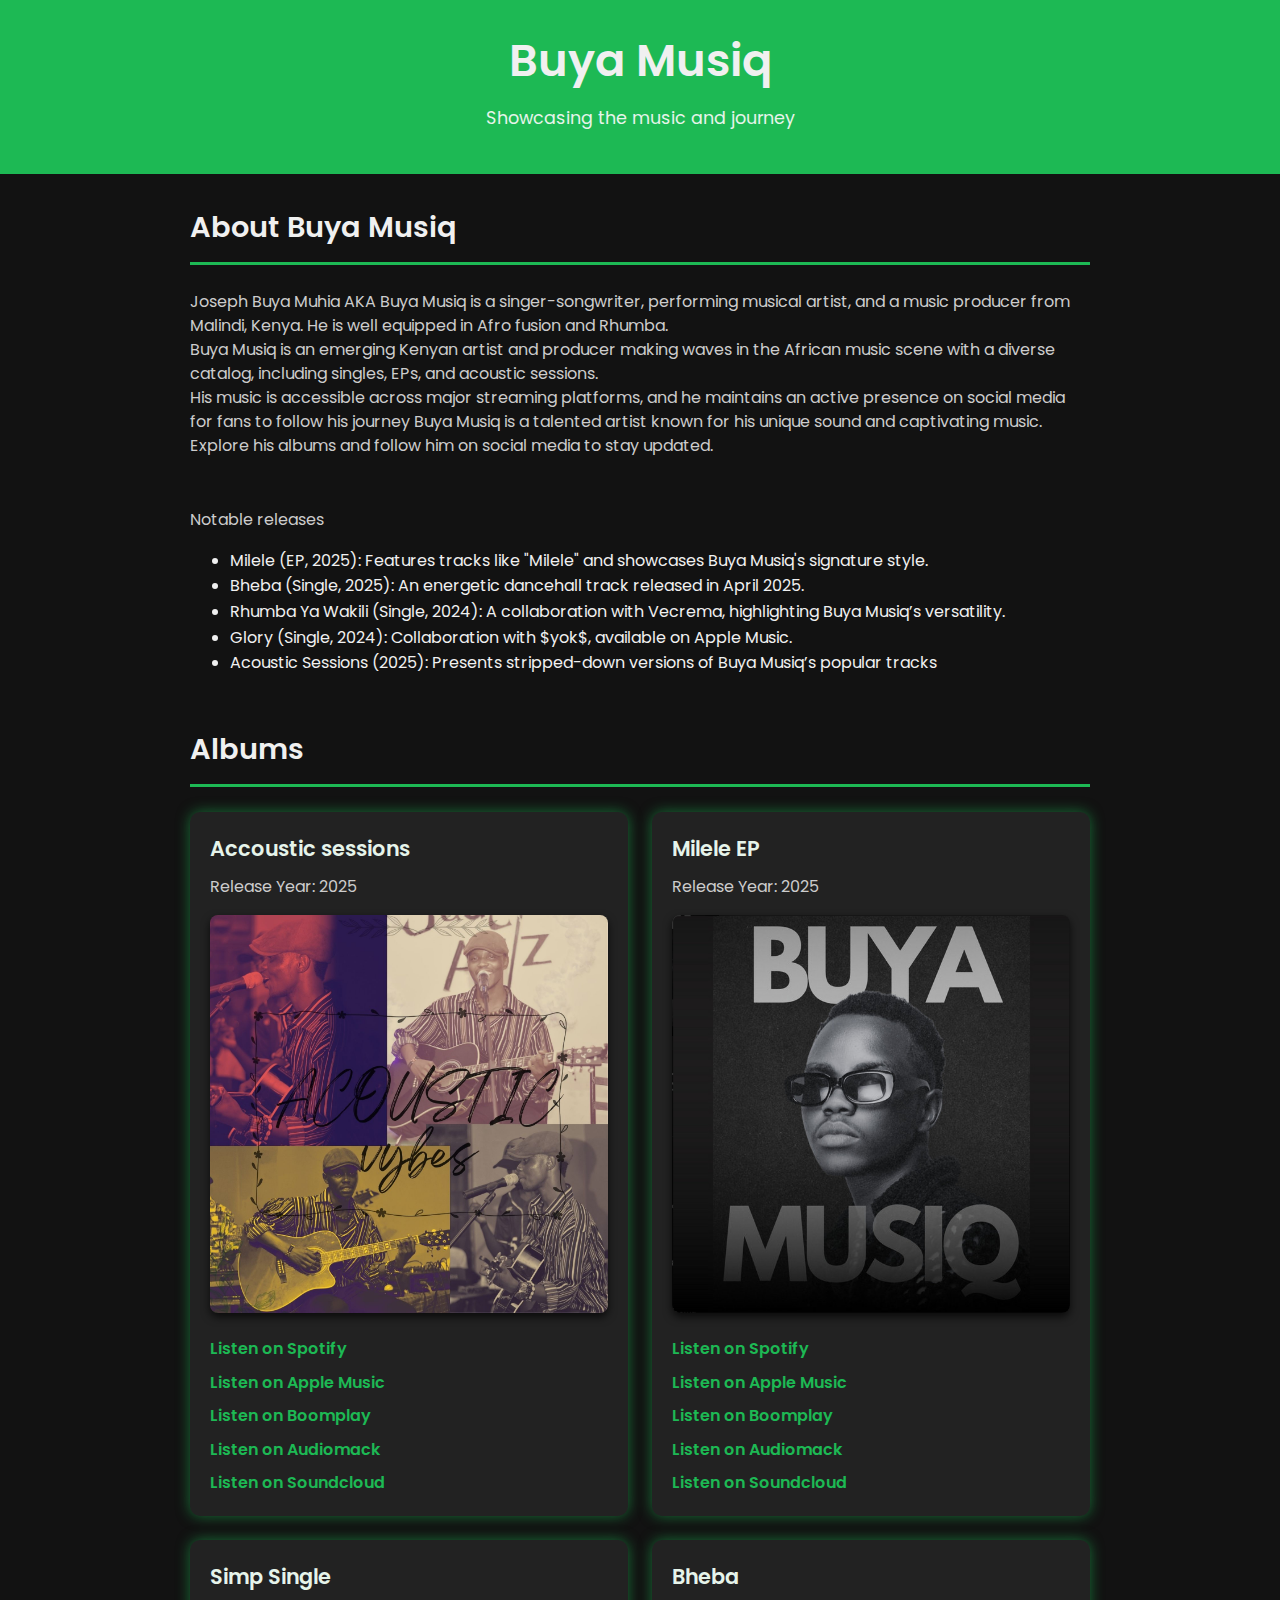
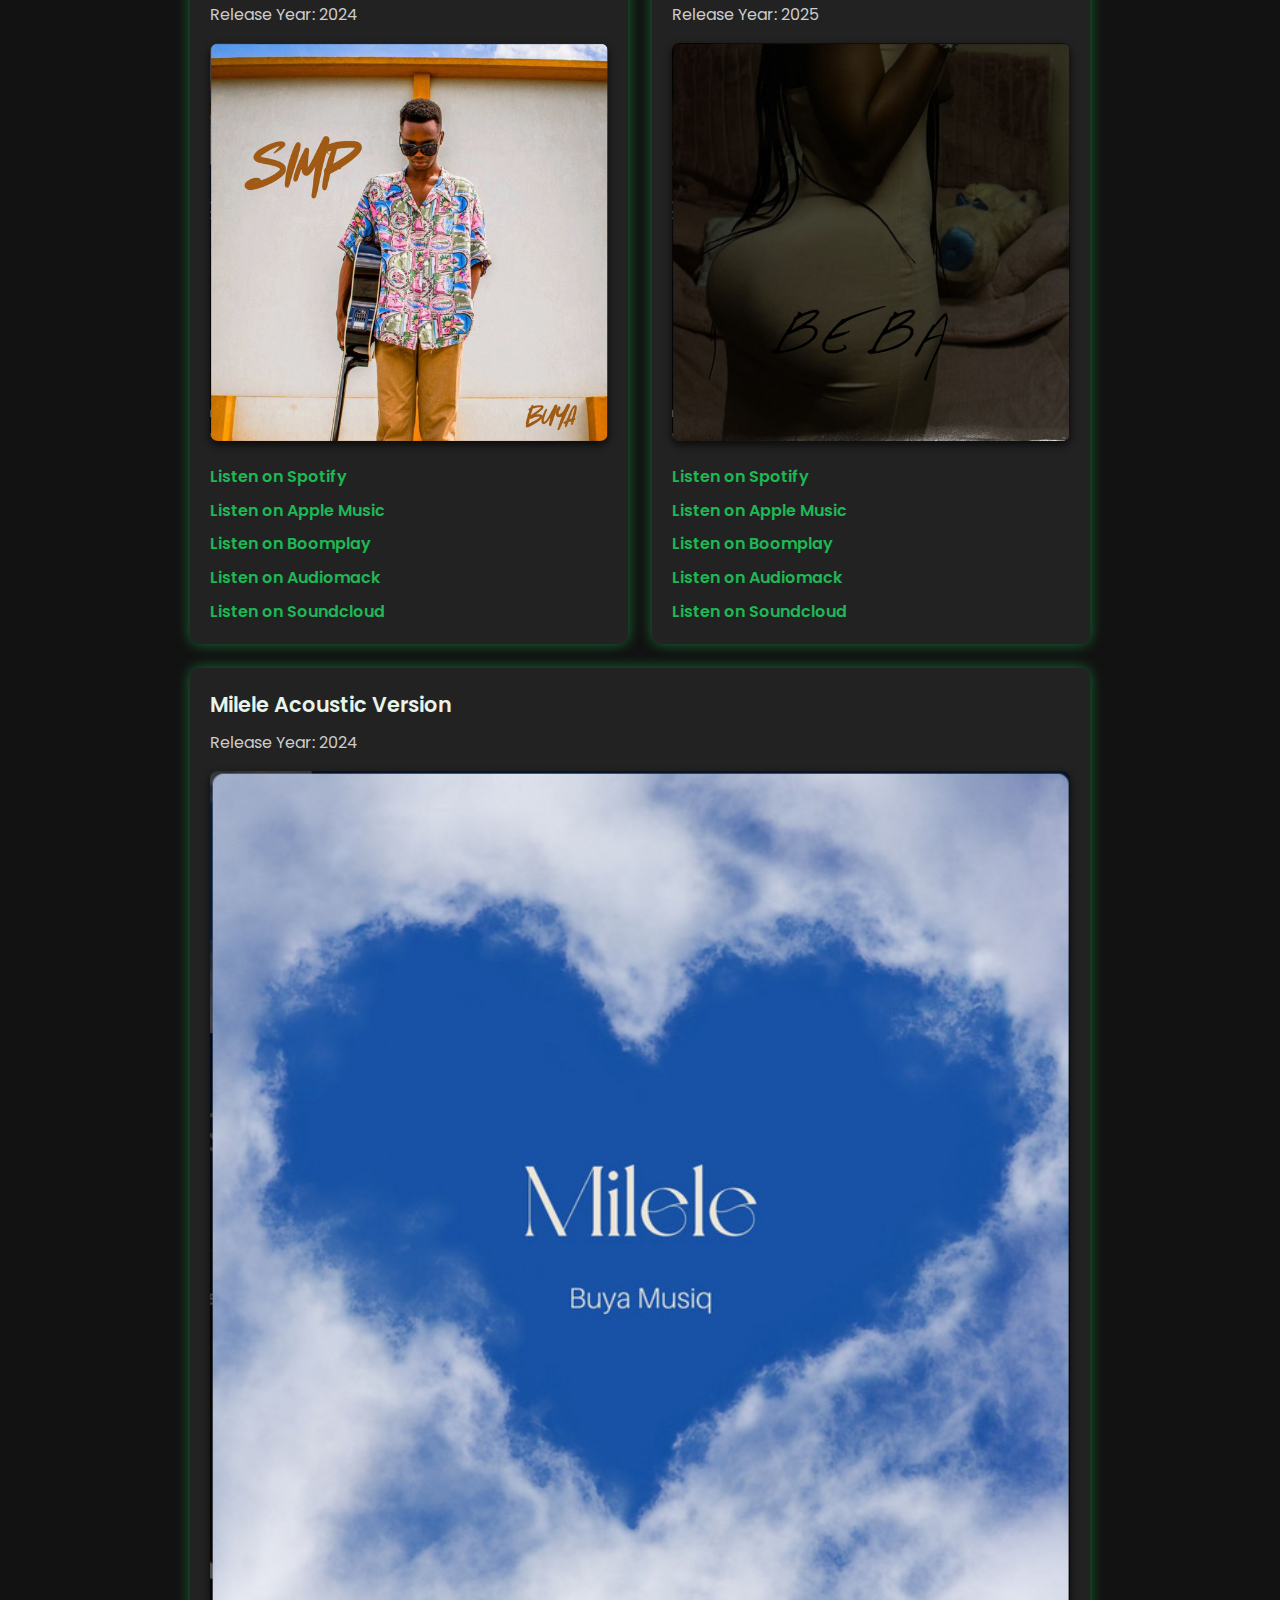
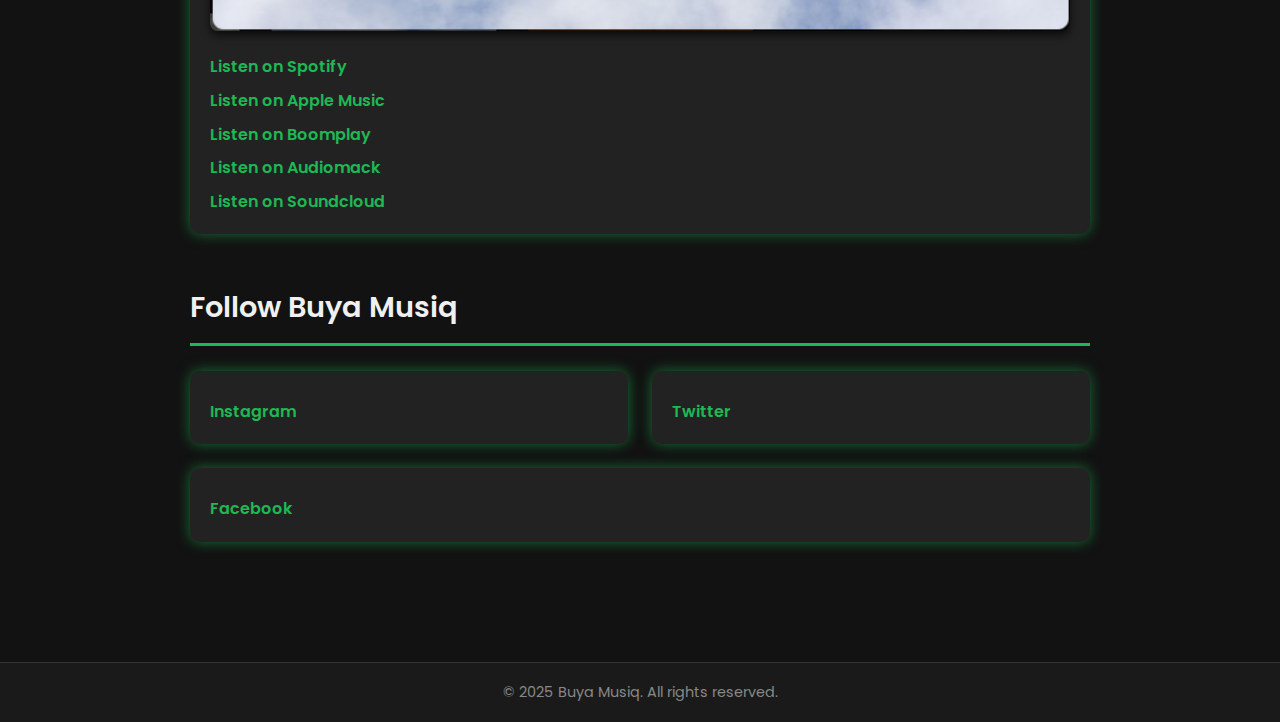
<file: buya-musiq-website/index.html>
<!DOCTYPE html>
<html lang="en">
<head>
  <meta charset="UTF-8" />
  <meta name="viewport" content="width=device-width, initial-scale=1.0"/>
  <title>Buya Musiq - Showcase</title>
  <!-- Google Fonts: Poppins -->
  <link href="https://fonts.googleapis.com/css2?family=Poppins:wght@400;600&display=swap" rel="stylesheet" />
  <style>
    body {
      font-family: 'Poppins', Arial, sans-serif;
      margin: 0;
      padding: 0;
      background-color: #121212;
      color: #f0f0f0;
      line-height: 1.6;
    }
    header {
      background-color: #1db954;
      padding: 25px 20px;
      text-align: center;
    }
    header h1 {
      margin: 0;
      font-size: 2.8rem;
      font-weight: 600;
    }
    header p {
      margin-top: 8px;
      font-weight: 400;
      font-size: 1.1rem;
      color: #e6f4ea;
    }
    main {
      max-width: 900px;
      margin: 30px auto;
      padding: 0 20px 40px;
    }
    section {
      margin-bottom: 50px;
    }
    h2 {
      border-bottom: 3px solid #1db954;
      padding-bottom: 12px;
      margin-bottom: 25px;
      font-weight: 600;
      font-size: 1.8rem;
    }
    .albums, .social-links {
      display: flex;
      flex-wrap: wrap;
      gap: 24px;
    }
    .album, .social-link {
      background-color: #222;
      border-radius: 10px;
      padding: 20px;
      flex: 1 1 250px;
      box-shadow: 0 0 14px rgba(29, 185, 84, 0.55);
      transition: transform 0.25s ease, box-shadow 0.25s ease;
      cursor: default;
      display: flex;
      flex-direction: column;
      justify-content: flex-start;
    }
    .album:hover, .social-link:hover {
      transform: scale(1.05);
      box-shadow: 0 0 20px rgba(29, 185, 84, 0.85);
      cursor: pointer;
    }
    .album a, .social-link a {
      color: #1db954;
      text-decoration: none;
      font-weight: 600;
      margin-top: 8px;
      transition: text-decoration 0.3s ease;
    }
    .album a:hover, .social-link a:hover {
      text-decoration: underline;
    }
    img.album-cover {
      width: 100%;
      border-radius: 8px;
      margin-bottom: 15px;
      box-shadow: 0 4px 8px rgba(0,0,0,0.7);
      object-fit: cover;
      aspect-ratio: 1 / 1;
    }
    p {
      margin-top: 0;
      line-height: 1.5;
      color: #ccc;
    }
    .album h3 {
      margin-top: 0;
      margin-bottom: 10px;
      font-weight: 600;
      color: #e6f4ea;
      font-size: 1.3rem;
    }
    footer {
      text-align: center;
      padding: 18px 20px;
      background-color: #1a1a1a;
      color: #888;
      font-size: 0.9rem;
      font-weight: 400;
      border-top: 1px solid #333;
    }
    @media (max-width: 600px) {
      main {
        margin: 20px 15px;
        padding: 0 10px 30px;
      }
      .album, .social-link {
        flex-basis: 100%;
      }
    }
  </style>
</head>
<body>
  <header>
    <h1>Buya Musiq</h1>
    <p>Showcasing the music and journey</p>
  </header>
  <main>
    <section id="about">
      <h2>About Buya Musiq</h2>
      <p>
        Joseph Buya Muhia AKA Buya Musiq is a singer-songwriter, performing musical artist, and a music producer from Malindi, Kenya. He is well equipped in Afro fusion and Rhumba.<br />
        Buya Musiq is an emerging Kenyan artist and producer making waves in the African music scene with a diverse catalog, including singles, EPs, and acoustic sessions. <br>
        His  music is accessible across major streaming platforms, and he maintains an active presence on social media for fans to follow his journey
        Buya Musiq is a talented artist known for his unique sound and captivating music. Explore his albums and follow him on social media to stay updated.
      </p>
    </section>
    <section><p>Notable releases</p>
    <p>
      <ul>
      <li>Milele (EP, 2025): Features tracks like "Milele" and showcases Buya Musiq's signature style.</li>

      <li>Bheba (Single, 2025): An energetic dancehall track released in April 2025.</li>
      
     <li> Rhumba Ya Wakili (Single, 2024): A collaboration with Vecrema, highlighting Buya Musiq’s versatility.</li>
      
      <li>Glory (Single, 2024): Collaboration with $yok$, available on Apple Music.</li>
      
      <li>Acoustic Sessions (2025): Presents stripped-down versions of Buya Musiq’s popular tracks</li></ul></p>
  </section>
    <section id="albums">
      <h2>Albums</h2>
      <div class="albums">
        <div class="album">
          <h3>Accoustic sessions</h3>
          <p>Release Year: 2025</p>
          <img src="ACOUSTIC vybes.jpg" alt="Accoustic cover" class="album-cover" />
          <a href="https://open.spotify.com/album/6sbZnesNYJEdAweAEMOyGO?si=bIMIoVOXTfex3yPcBtHExg" target="_blank" rel="noopener noreferrer">Listen on Spotify</a>
          <a href="#" target="_blank" rel="noopener noreferrer">Listen on Apple Music</a>
          <a href="#" target="_blank" rel="noopener noreferrer">Listen on Boomplay</a>
          <a href="#" target="_blank" rel="noopener noreferrer">Listen on Audiomack</a>
          <a href="#" target="_blank" rel="noopener noreferrer">Listen on Soundcloud</a>
          </div>
          <div class="album">
          <h3>Milele EP</h3>
          <p>Release Year: 2025</p>
          <img src="milele.png" alt="Milele EP Cover" class="album-cover" />
          <a href="https://open.spotify.com/album/0cAlPJhVx0xSAjwvjtuehn?si=XS0a9j3SRdup7hjcJajMDg" target="_blank" rel="noopener noreferrer">Listen on Spotify</a>
          <a href="#" target="_blank" rel="noopener noreferrer">Listen on Apple Music</a>
          <a href="#" target="_blank" rel="noopener noreferrer">Listen on Boomplay</a>
          <a href="#" target="_blank" rel="noopener noreferrer">Listen on Audiomack</a>
          <a href="#" target="_blank" rel="noopener noreferrer">Listen on Soundcloud</a>
        </div>
        <div class="album">
          <h3>Simp Single</h3>
          <p>Release Year: 2024</p>
          <img src="simp.png" alt="Simp Single Cover" class="album-cover" />
          <a href="https://open.spotify.com/album/0rq6D8Tj7g4JjmUjB4gsiS?si=fo5m0j3hT0i42byyfza-lw" target="_blank" rel="noopener noreferrer">Listen on Spotify</a>
          <a href="#" target="_blank" rel="noopener noreferrer">Listen on Apple Music</a>
          <a href="#" target="_blank" rel="noopener noreferrer">Listen on Boomplay</a>
          <a href="#" target="_blank" rel="noopener noreferrer">Listen on Audiomack</a>
          <a href="#" target="_blank" rel="noopener noreferrer">Listen on Soundcloud</a>
        </div>
        <div class="album">
          <h3>Bheba</h3>
          <p>Release Year: 2025</p>
          <img src="bheba.png" alt="Bheba Cover" class="album-cover" />
          <a href="https://open.spotify.com/album/2z4vqwwQKugShzfwdqrKKo?si=2vO2m1QiTKOkXYmvuw6A6Q" target="_blank" rel="noopener noreferrer">Listen on Spotify</a>
          <a href="#" target="_blank" rel="noopener noreferrer">Listen on Apple Music</a>
          <a href="#" target="_blank" rel="noopener noreferrer">Listen on Boomplay</a>
          <a href="#" target="_blank" rel="noopener noreferrer">Listen on Audiomack</a>
          <a href="#" target="_blank" rel="noopener noreferrer">Listen on Soundcloud</a>
        </div>
        <div class="album">
          <h3>Milele Acoustic Version</h3>
          <p>Release Year: 2024</p>
          <img src="milele acoustic.png" alt="Milele Acoustic Cover" class="album-cover" />
          <a href="https://open.spotify.com/album/7htVue7050Oa5F9PqYm4Xw?si=f6WGhMMDTf6Nm1uWvsF9kw" target="_blank" rel="noopener noreferrer">Listen on Spotify</a>
          <a href="#" target="_blank" rel="noopener noreferrer">Listen on Apple Music</a>
          <a href="#" target="_blank" rel="noopener noreferrer">Listen on Boomplay</a>
          <a href="#" target="_blank" rel="noopener noreferrer">Listen on Audiomack</a>
          <a href="#" target="_blank" rel="noopener noreferrer">Listen on Soundcloud</a>
        </div>
      </div>
    </section>
    <section id="social">
      <h2>Follow Buya Musiq</h2>
      <div class="social-links">
        <div class="social-link"><a href="https://instagram.com/buyamusiq" target="_blank" rel="noopener noreferrer">Instagram</a></div>
        <div class="social-link"><a href="https://twitter.com/buyamusiq" target="_blank" rel="noopener noreferrer">Twitter</a></div>
        <div class="social-link"><a href="https://facebook.com/buyamusiq" target="_blank" rel="noopener noreferrer">Facebook</a></div>
      </div>
    </section>
  </main>
  <footer>
    &copy; 2025 Buya Musiq. All rights reserved.
  </footer>
</body>
</html>
</file>
